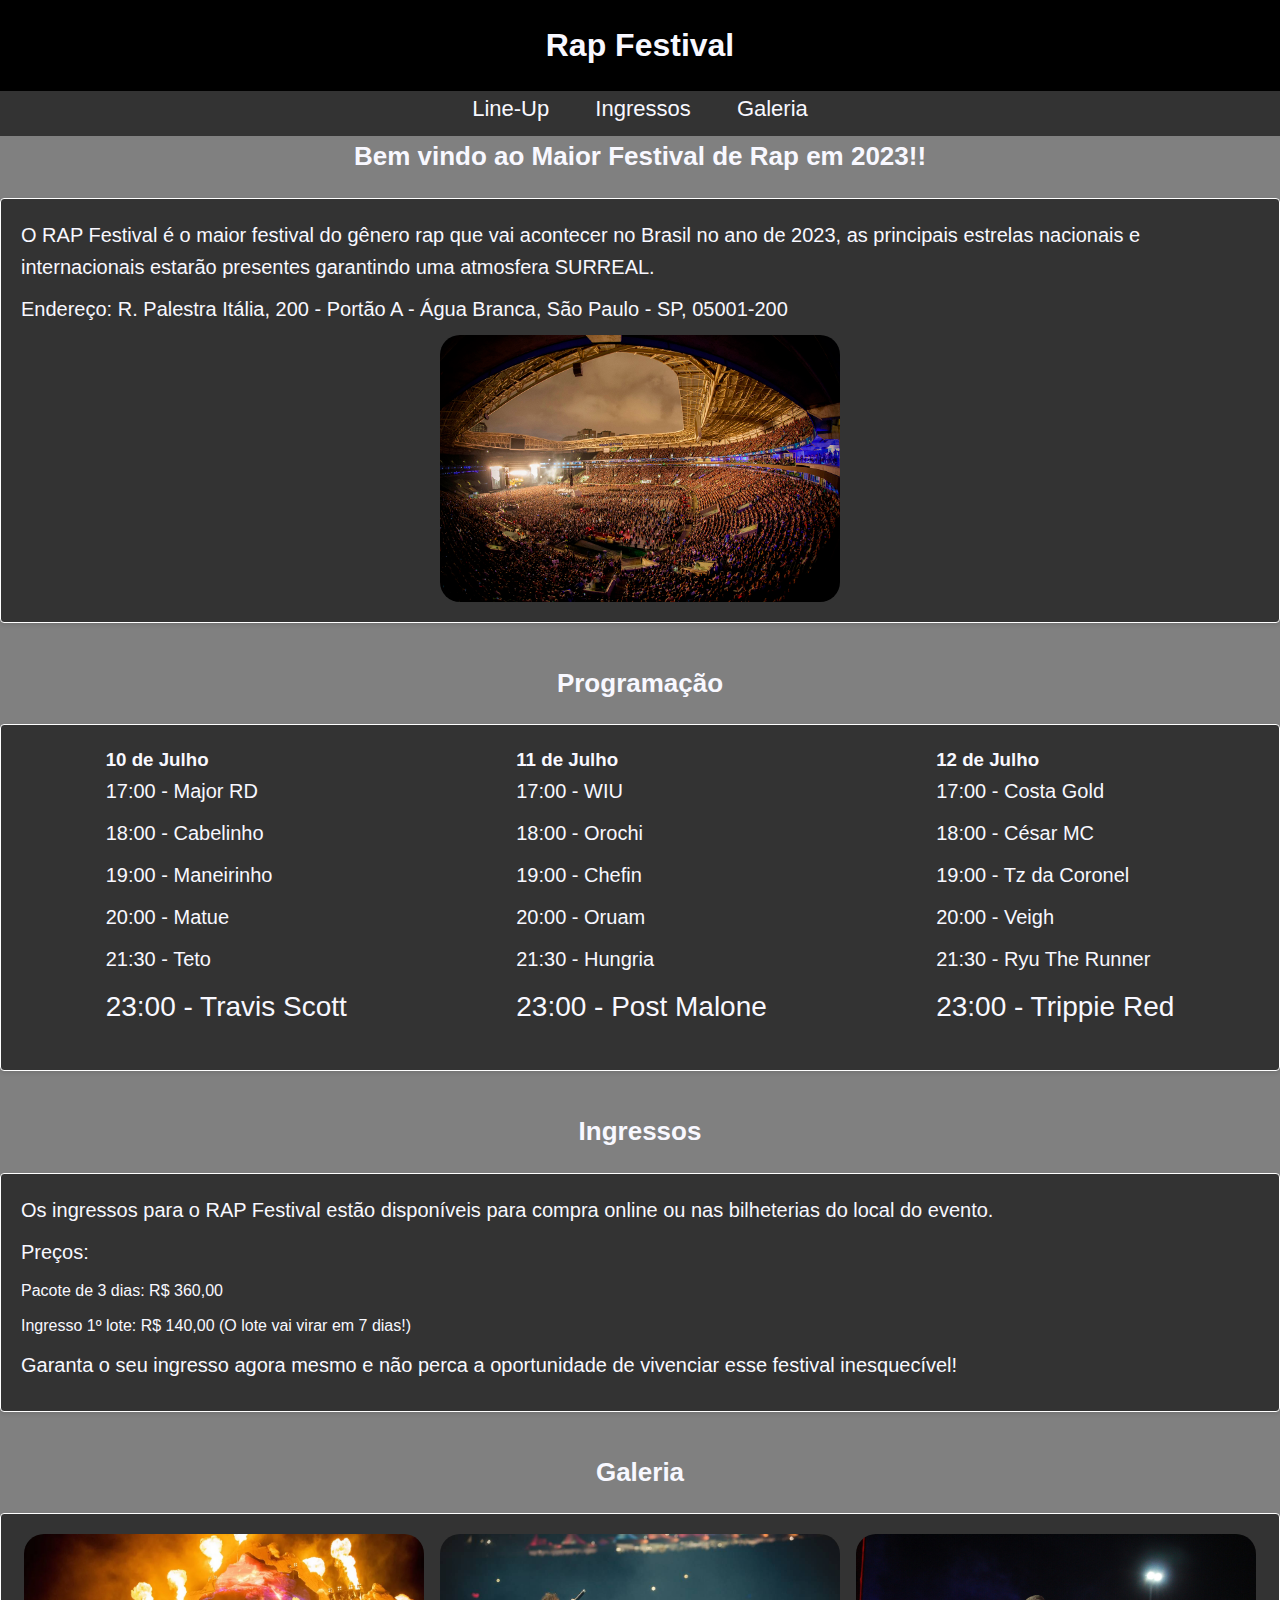
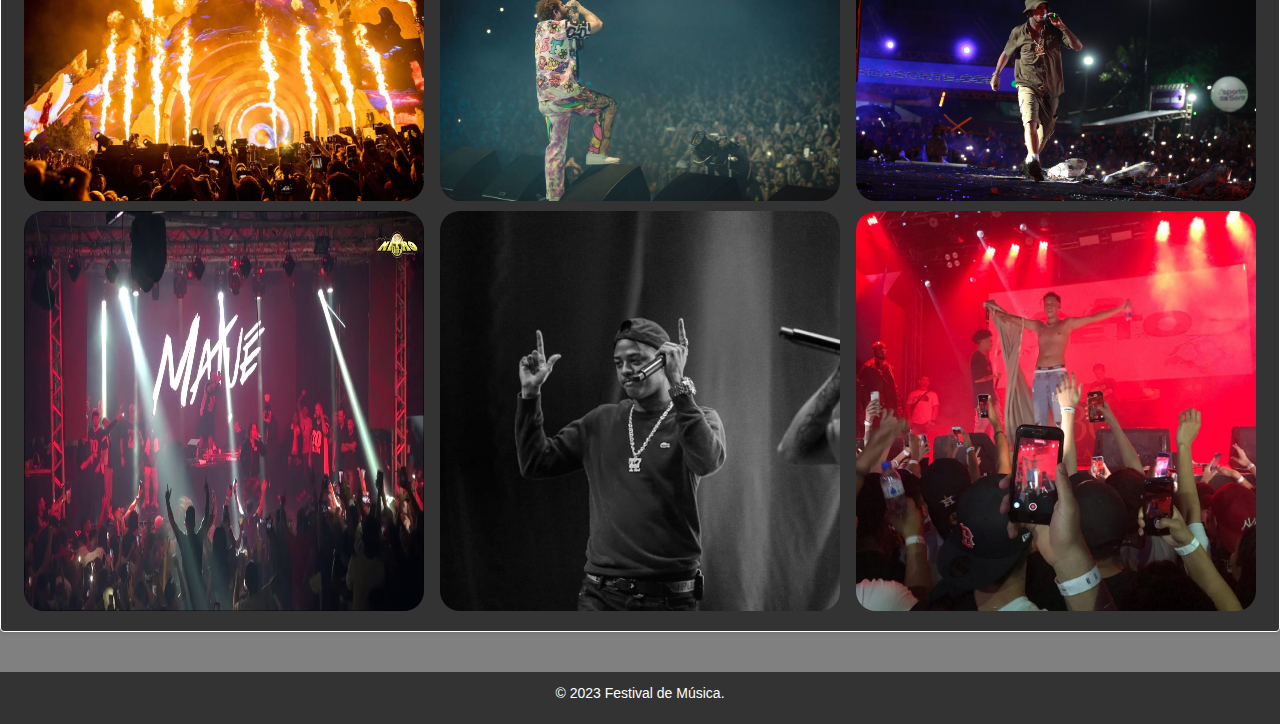
<file: Projeto2/index.html>
<!DOCTYPE html>
<html lang="pt-br">
<head>
    <meta charset="UTF-8">
    <meta name="viewport" content="width=device-width, initial-scale=1.0">
    <title>Rap Festival</title>
</head>
<link rel="stylesheet" href="projeto2.css">
<body>
    <header>
        <h1>Rap Festival</h1>
    </header>

    <nav>
        <ul>
            <li>
                <a href="#lineup">Line-Up</a>
                <a href="#ingressos">Ingressos</a> 
                <a href="#galeria">Galeria</a>
            </li>
        </ul>
    </nav>

    <section id="about">
        <h2>Bem vindo ao Maior Festival de Rap em 2023!!</h2>
        <div class="info">
            <p>
                O RAP Festival é o maior festival do gênero rap que vai acontecer no Brasil no ano de 2023, as principais estrelas nacionais e internacionais estarão presentes garantindo uma atmosfera SURREAL.
            </p>
            <p>Endereço: R. Palestra Itália, 200 - Portão A - Água Branca, São Paulo - SP, 05001-200</p>
            <img src="allianz.jpeg" alt="Allianz">
        </div>
    </section>

    <section id="lineup" class="line">
        <h2>Programação</h2>
        <ul class="lineu">
            <li>
                <h3>10 de Julho</h3>
                <p>17:00 - Major RD</p>
                <p>18:00 - Cabelinho</p>
                <p>19:00 - Maneirinho</p>
                <p>20:00 - Matue</p>
                <p>21:30 - Teto</p>
                <p class="foco">23:00 - Travis Scott</p>
            </li>
            <li>
                <h3>11 de Julho</h3>
                <p>17:00 - WIU</p>
                <p>18:00 - Orochi</p>
                <p>19:00 - Chefin</p>
                <p>20:00 - Oruam</p>
                <p>21:30 - Hungria</p>
                <p class="foco">23:00 - Post Malone</p>
            </li>
            <li>
                <h3>12 de Julho</h3>
                <p>17:00 - Costa Gold</p>
                <p>18:00 - César MC</p>
                <p>19:00 - Tz da Coronel</p>
                <p>20:00 - Veigh</p>
                <p>21:30 - Ryu The Runner</p>
                <p class="foco">23:00 - Trippie Red</p>
            </li>
        </ul>
    </section>

    <section id="ingressos">
        <h2>Ingressos</h2>
        <div class="ingre">
            <p>
                Os ingressos para o RAP Festival estão disponíveis para compra online ou nas bilheterias do local do
                evento.
            </p>
            <p>Preços:</p>
            <ul>
                <li>Pacote de 3 dias: R$ 360,00</li>
                <li>Ingresso 1º lote: R$ 140,00 (O lote vai virar em 7 dias!)</li>
            </ul>
            <p>
                Garanta o seu ingresso agora mesmo e não perca a oportunidade de vivenciar esse festival inesquecível!
            </p>
        </div>
    </section>

    <section id="galeria">
        <h2>Galeria</h2>
        <div class="gallery">
            <img src="travis.webp" alt="Travis">
            <img src="post.jpg" alt="Post">
            <img src="veigh.jpg" alt="Veigh">
            <img src="matue.jpg" alt="Matue">
            <img src="tz.jpg" alt="Tz">
            <img src="Teto.jpg" alt="Teto">

        </div>
    </section>

    <footer>
        <p>&copy; 2023 Festival de Música.
</file>
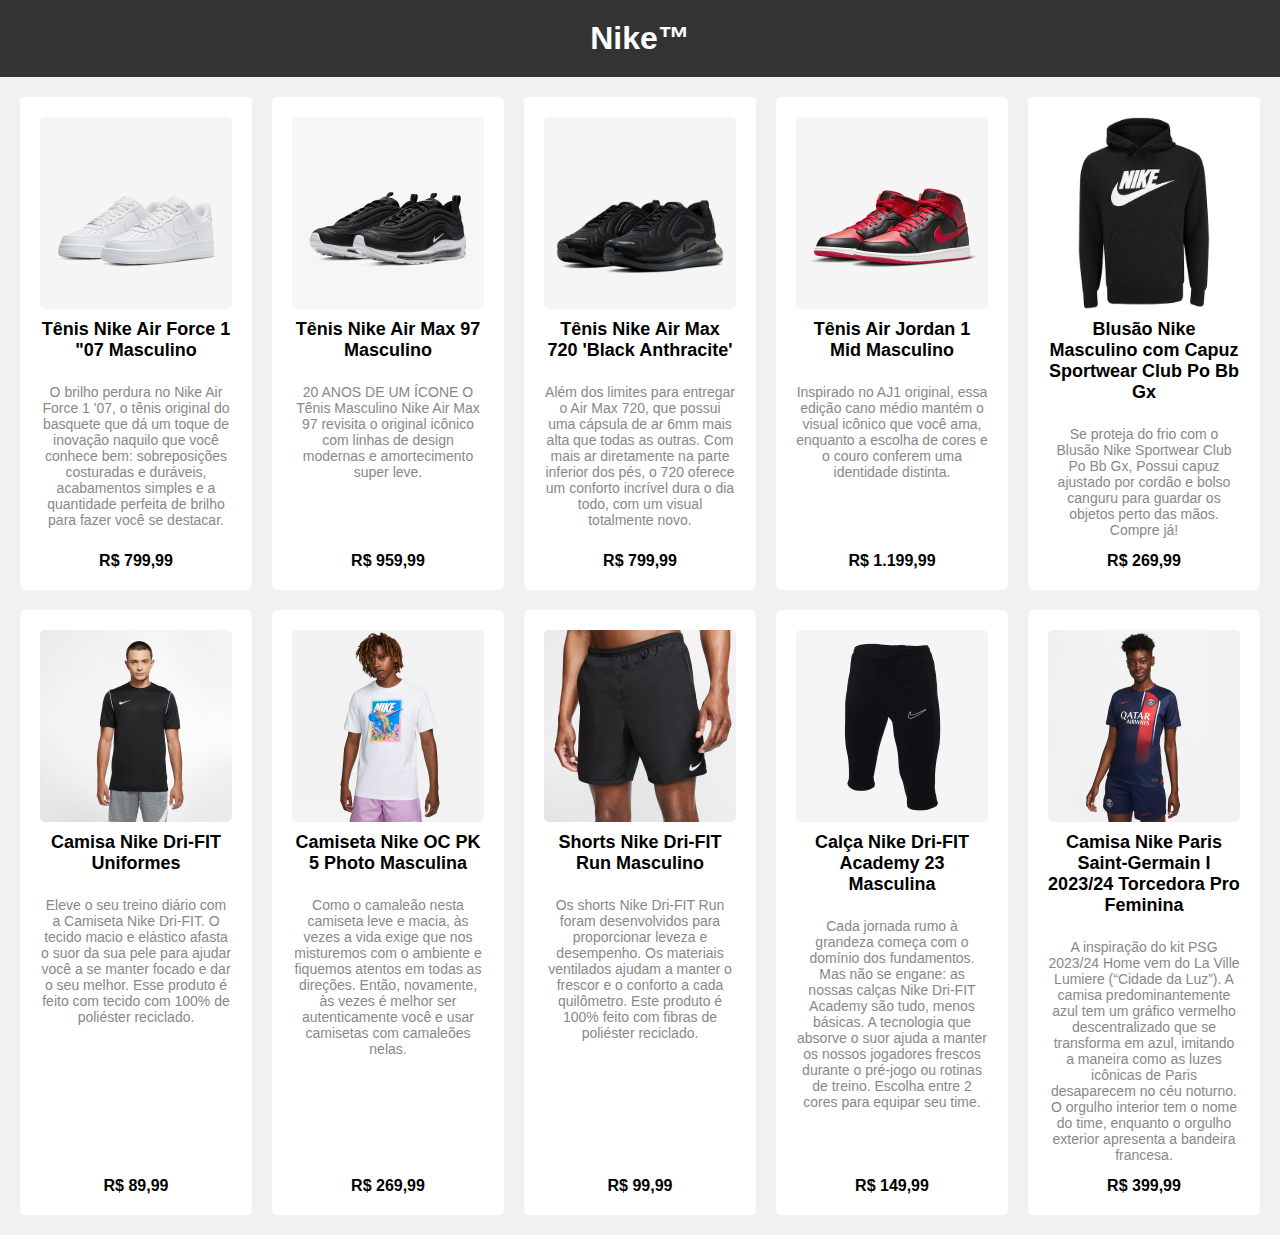
<file: Projeto3/index.html>
<!DOCTYPE html>
<html lang="pt-br">
<head>
    <meta charset="UTF-8">
    <meta name="viewport" content="width=device-width, initial-scale=1.0">
    <title>Nike</title>
</head>
<link rel="stylesheet" href="projeto3.css">
<body>
  <header>
    <h1>Nike™</h1>
  </header>

  <div class="product-grid">
    <div class="product-item">
      <img src="airf1.avif" alt="AirForce1">
      <h3>Tênis Nike Air Force 1 "07 Masculino</h3>
      <p>O brilho perdura no Nike Air Force 1 '07, o tênis original do basquete que dá um toque de inovação naquilo que você conhece bem: sobreposições costuradas e duráveis, acabamentos simples e a quantidade perfeita de brilho para fazer você se destacar.</p>
      <span class="price">R$ 799,99</span>
    </div>
    <div class="product-item">
      <img src="airmax97.webp" alt="AirMax97">
      <h3>Tênis Nike Air Max 97 Masculino</h3>
      <p>20 ANOS DE UM ÍCONE


        O Tênis Masculino Nike Air Max 97 revisita o original icônico com linhas de design modernas e amortecimento super leve.
    </p>
      <span class="price">R$ 959,99</span>
    </div>
    <div class="product-item">
      <img src="AirMax720.jpg" alt="AirMax720">
      <h3>Tênis Nike Air Max 720 'Black Anthracite'</h3>
      <p>Além dos limites para entregar o Air Max 720, que possui uma cápsula de ar 6mm mais alta que todas as outras. Com mais ar diretamente na parte inferior dos pés, o 720 oferece um conforto incrível dura o dia todo, com um visual totalmente novo.</p>
      <span class="price">R$ 799,99</span>
    </div>
    <div class="product-item">
      <img src="AirJordan1.avif" alt="Air Jordan 1">
      <h3>Tênis Air Jordan 1 Mid Masculino</h3>
      <p>Inspirado no AJ1 original, essa edição cano médio mantém o visual icônico que você ama, enquanto a escolha de cores e o couro conferem uma identidade distinta.</p>
      <span class="price">R$ 1.199,99</span>
    </div>
    <div class="product-item">
        <img src="blusao.avif" alt="MoletomNike">
        <h3>Blusão Nike Masculino com Capuz Sportwear Club Po Bb Gx</h3>
        <p>Se proteja do frio com o Blusão Nike Sportwear Club Po Bb Gx,
 
            Possui capuz ajustado por cordão e bolso canguru para guardar os objetos perto das mãos.
             
            Compre já!</p>
        <span class="price">R$ 269,99</span>
      </div>
      <div class="product-item">
        <img src="Camisa.avif" alt="Camisa Nike">
        <h3>Camisa Nike Dri-FIT Uniformes</h3>
        <p>Eleve o seu treino diário com a Camiseta Nike Dri-FIT. O tecido macio e elástico afasta o suor da sua pele para ajudar você a se manter focado e dar o seu melhor. Esse produto é feito com tecido com 100% de poliéster reciclado.</p>
        <span class="price">R$ 89,99</span>
      </div>
      <div class="product-item">
        <img src="Camisa2.avif" alt="Camisa 2 Nike">
        <h3>Camiseta Nike OC PK 5 Photo Masculina</h3>
        <p>Como o camaleão nesta camiseta leve e macia, às vezes a vida exige que nos misturemos com o ambiente e fiquemos atentos em todas as direções. Então, novamente, às vezes é melhor ser autenticamente você e usar camisetas com camaleões nelas.</p>
        <span class="price">R$ 269,99</span>
      </div>
      <div class="product-item">
        <img src="Short.avif" alt="Short Nike">
        <h3>Shorts Nike Dri-FIT Run Masculino</h3>
        <p>Os shorts Nike Dri-FIT Run foram desenvolvidos para proporcionar leveza e desempenho. Os materiais ventilados ajudam a manter o frescor e o conforto a cada quilômetro. Este produto é 100% feito com fibras de poliéster reciclado.</p>
        <span class="price">R$ 99,99</span>
      </div>
      <div class="product-item">
        <img src="calca.avif" alt="Calça Nike">
        <h3>Calça Nike Dri-FIT Academy 23 Masculina</h3>
        <p>Cada jornada rumo à grandeza começa com o domínio dos fundamentos. Mas não se engane: as nossas calças Nike Dri-FIT Academy são tudo, menos básicas. A tecnologia que absorve o suor ajuda a manter os nossos jogadores frescos durante o pré-jogo ou rotinas de treino. Escolha entre 2 cores para equipar seu time.</p>
        <span class="price">R$ 149,99</span>
      </div>
      <div class="product-item">
        <img src="psg.avif" alt="Camisa Psg">
        <h3>Camisa Nike Paris Saint-Germain I 2023/24 Torcedora Pro Feminina</h3>
        <p>A inspiração do kit PSG 2023/24 Home vem do La Ville Lumiere (“Cidade da Luz”). A camisa predominantemente azul tem um gráfico vermelho descentralizado que se transforma em azul, imitando a maneira como as luzes icônicas de Paris desaparecem no céu noturno. O orgulho interior tem o nome do time, enquanto o orgulho exterior apresenta a bandeira francesa.</p>
        <span class="price">R$ 399,99</span>
      </div>
      </div>
  </div>
</body>
</html>
</file>
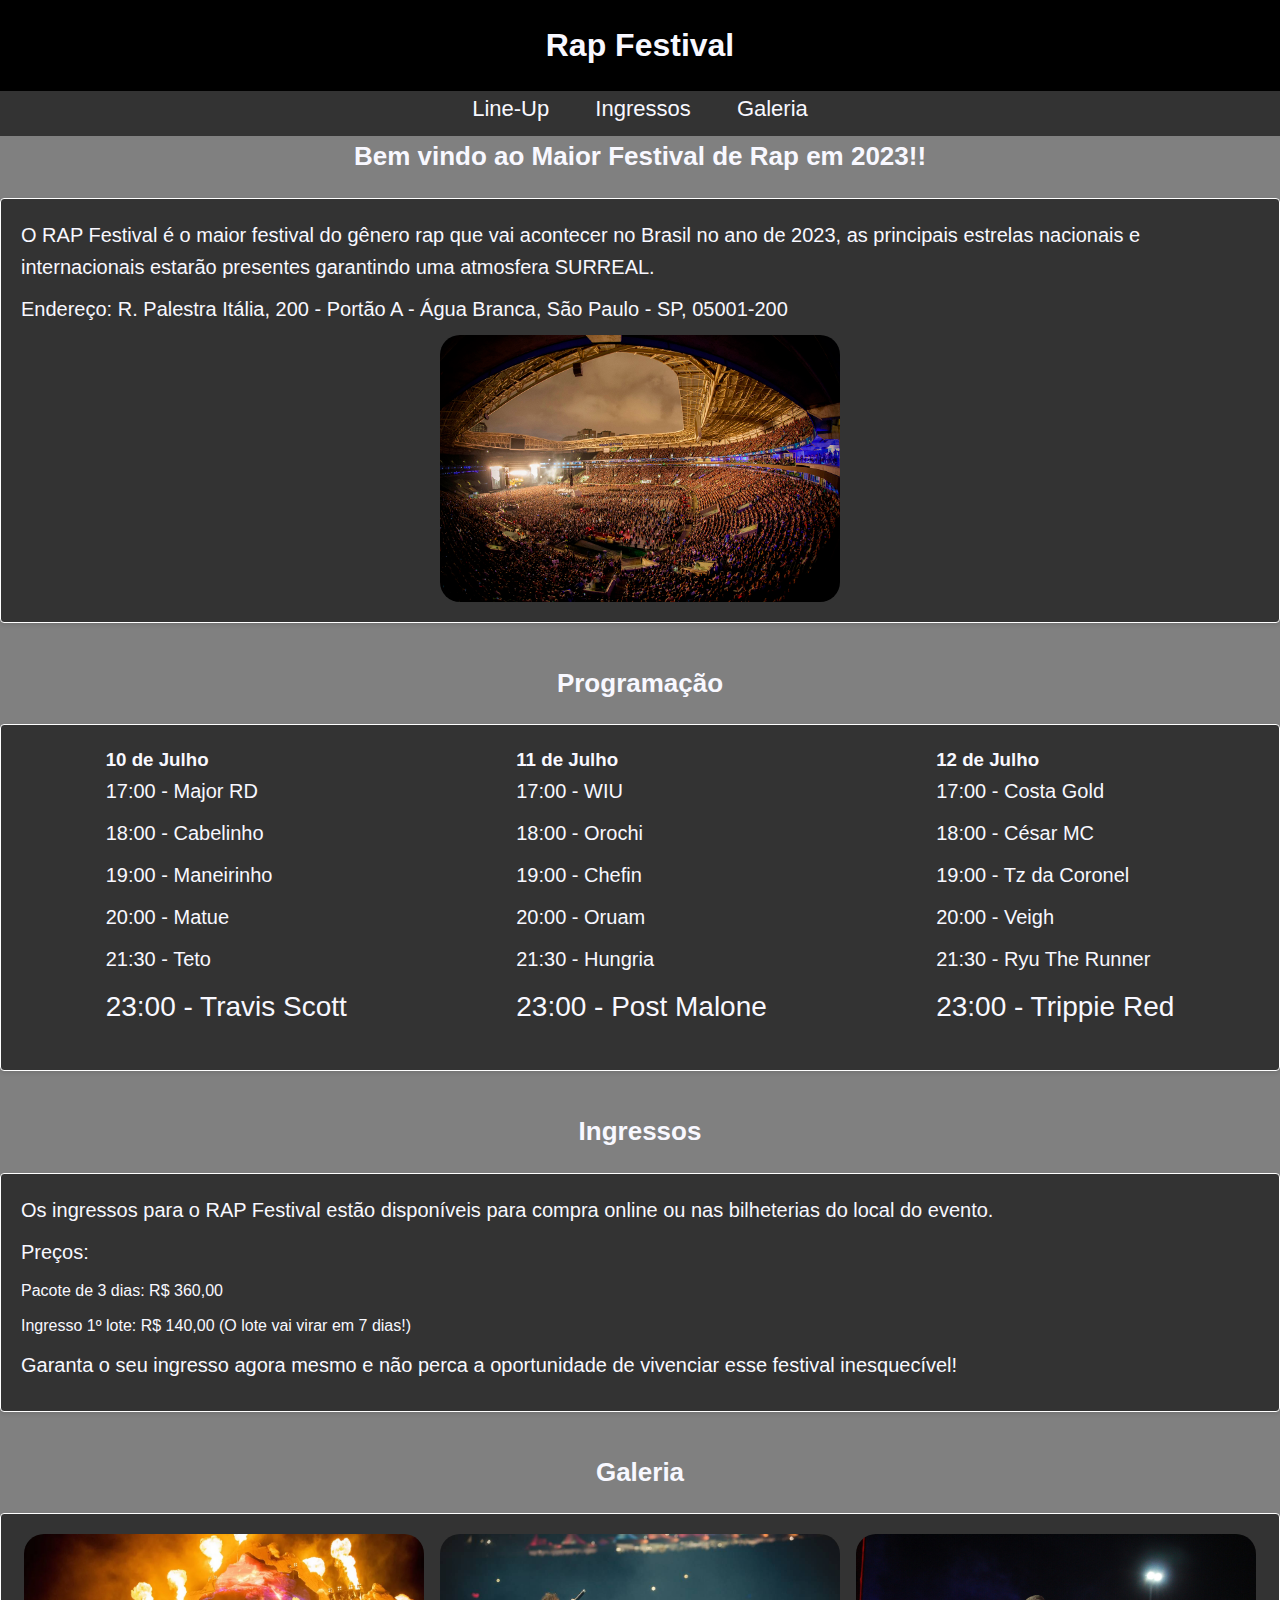
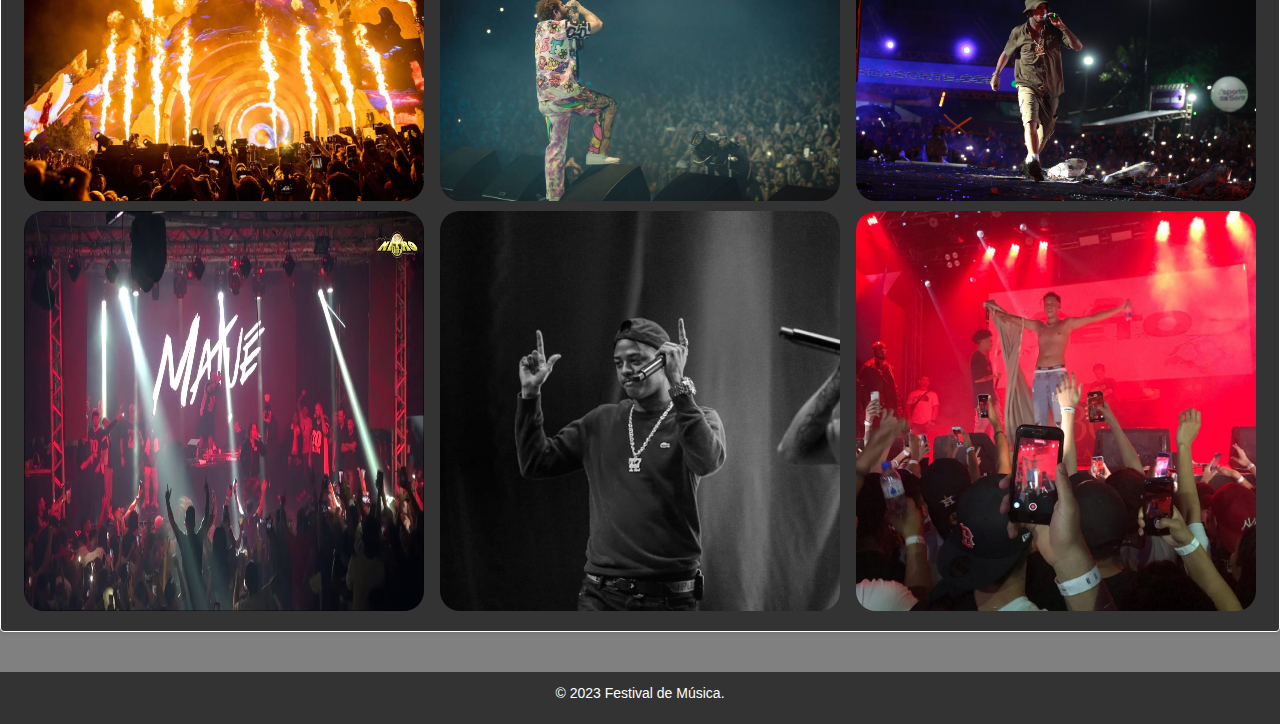
<file: Projeto2/projeto2.html>
<!DOCTYPE html>
<html lang="pt-br">
<head>
    <meta charset="UTF-8">
    <meta name="viewport" content="width=device-width, initial-scale=1.0">
    <title>Rap Festival</title>
</head>
<link rel="stylesheet" href="projeto2.css">
<body>
    <header>
        <h1>Rap Festival</h1>
    </header>

    <nav>
        <ul>
            <li>
                <a href="#lineup">Line-Up</a>
                <a href="#ingressos">Ingressos</a> 
                <a href="#galeria">Galeria</a>
            </li>
        </ul>
    </nav>

    <section id="about">
        <h2>Bem vindo ao Maior Festival de Rap em 2023!!</h2>
        <div class="info">
            <p>
                O RAP Festival é o maior festival do gênero rap que vai acontecer no Brasil no ano de 2023, as principais estrelas nacionais e internacionais estarão presentes garantindo uma atmosfera SURREAL.
            </p>
            <p>Endereço: R. Palestra Itália, 200 - Portão A - Água Branca, São Paulo - SP, 05001-200</p>
            <img src="allianz.jpeg" alt="Allianz">
        </div>
    </section>

    <section id="lineup" class="line">
        <h2>Programação</h2>
        <ul class="lineu">
            <li>
                <h3>10 de Julho</h3>
                <p>17:00 - Major RD</p>
                <p>18:00 - Cabelinho</p>
                <p>19:00 - Maneirinho</p>
                <p>20:00 - Matue</p>
                <p>21:30 - Teto</p>
                <p class="foco">23:00 - Travis Scott</p>
            </li>
            <li>
                <h3>11 de Julho</h3>
                <p>17:00 - WIU</p>
                <p>18:00 - Orochi</p>
                <p>19:00 - Chefin</p>
                <p>20:00 - Oruam</p>
                <p>21:30 - Hungria</p>
                <p class="foco">23:00 - Post Malone</p>
            </li>
            <li>
                <h3>12 de Julho</h3>
                <p>17:00 - Costa Gold</p>
                <p>18:00 - César MC</p>
                <p>19:00 - Tz da Coronel</p>
                <p>20:00 - Veigh</p>
                <p>21:30 - Ryu The Runner</p>
                <p class="foco">23:00 - Trippie Red</p>
            </li>
        </ul>
    </section>

    <section id="ingressos">
        <h2>Ingressos</h2>
        <div class="ingre">
            <p>
                Os ingressos para o RAP Festival estão disponíveis para compra online ou nas bilheterias do local do
                evento.
            </p>
            <p>Preços:</p>
            <ul>
                <li>Pacote de 3 dias: R$ 360,00</li>
                <li>Ingresso 1º lote: R$ 140,00 (O lote vai virar em 7 dias!)</li>
            </ul>
            <p>
                Garanta o seu ingresso agora mesmo e não perca a oportunidade de vivenciar esse festival inesquecível!
            </p>
        </div>
    </section>

    <section id="galeria">
        <h2>Galeria</h2>
        <div class="gallery">
            <img src="travis.webp" alt="Travis">
            <img src="post.jpg" alt="Post">
            <img src="veigh.jpg" alt="Veigh">
            <img src="matue.jpg" alt="Matue">
            <img src="tz.jpg" alt="Tz">
            <img src="Teto.jpg" alt="Teto">

        </div>
    </section>

    <footer>
        <p>&copy; 2023 Festival de Música.
</file>
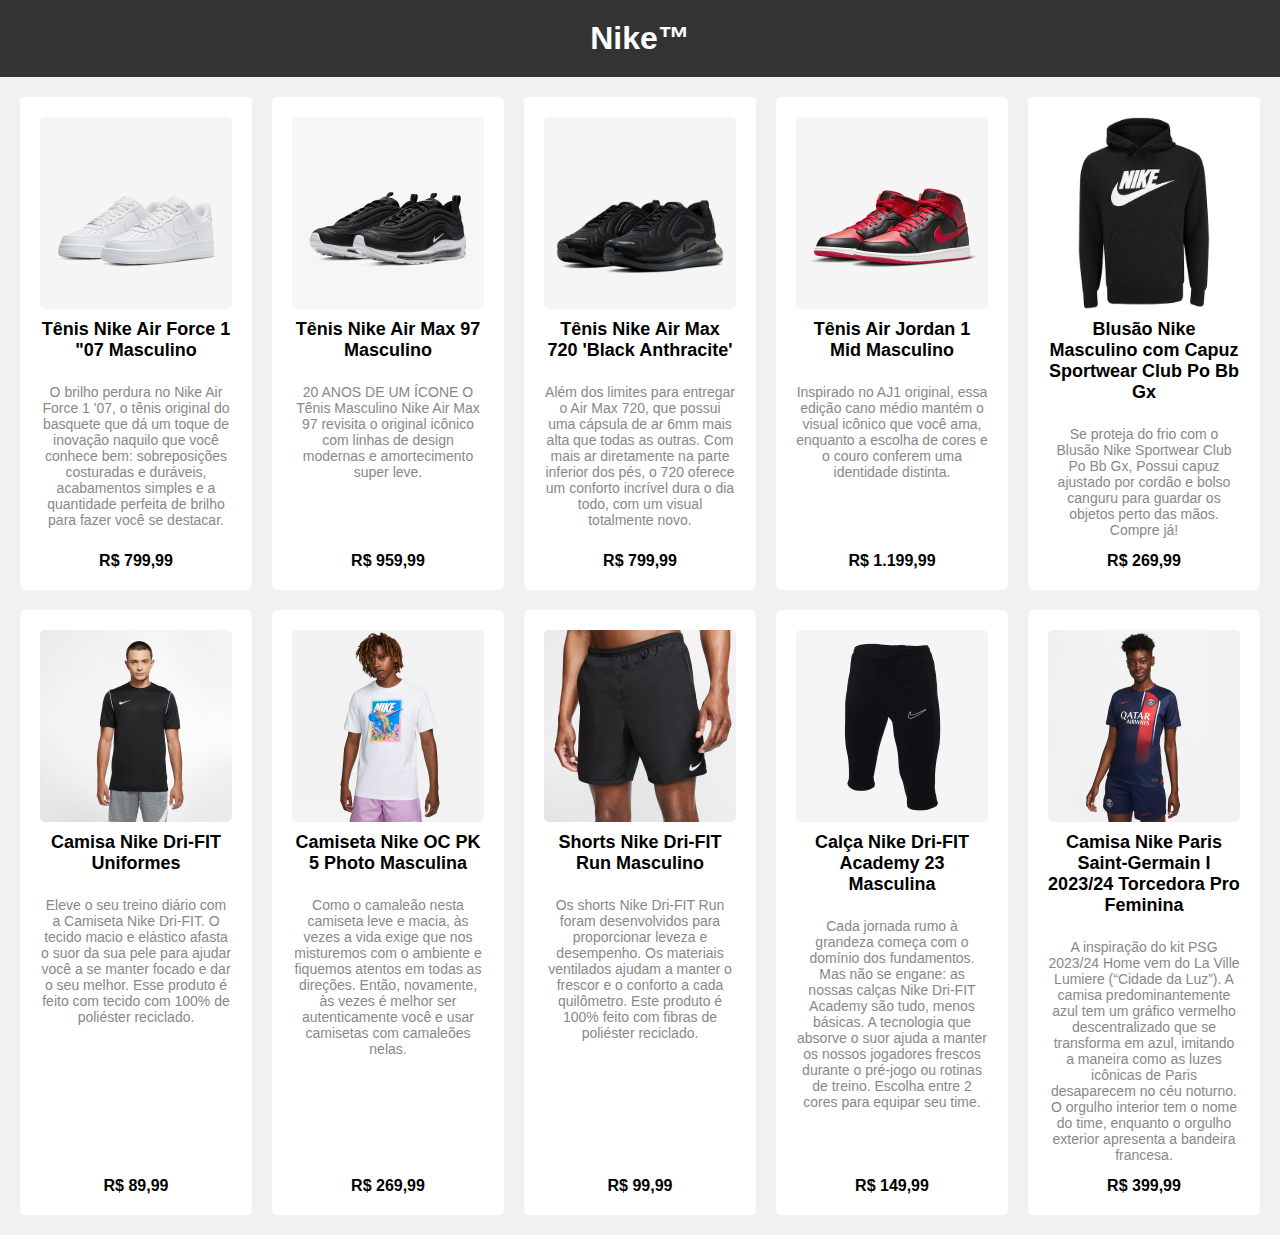
<file: Projeto3/projeto3.html>
<!DOCTYPE html>
<html lang="pt-br">
<head>
    <meta charset="UTF-8">
    <meta name="viewport" content="width=device-width, initial-scale=1.0">
    <title>Nike</title>
</head>
<link rel="stylesheet" href="projeto3.css">
<body>
  <header>
    <h1>Nike™</h1>
  </header>

  <div class="product-grid">
    <div class="product-item">
      <img src="airf1.avif" alt="AirForce1">
      <h3>Tênis Nike Air Force 1 "07 Masculino</h3>
      <p>O brilho perdura no Nike Air Force 1 '07, o tênis original do basquete que dá um toque de inovação naquilo que você conhece bem: sobreposições costuradas e duráveis, acabamentos simples e a quantidade perfeita de brilho para fazer você se destacar.</p>
      <span class="price">R$ 799,99</span>
    </div>
    <div class="product-item">
      <img src="airmax97.webp" alt="AirMax97">
      <h3>Tênis Nike Air Max 97 Masculino</h3>
      <p>20 ANOS DE UM ÍCONE


        O Tênis Masculino Nike Air Max 97 revisita o original icônico com linhas de design modernas e amortecimento super leve.
    </p>
      <span class="price">R$ 959,99</span>
    </div>
    <div class="product-item">
      <img src="AirMax720.jpg" alt="AirMax720">
      <h3>Tênis Nike Air Max 720 'Black Anthracite'</h3>
      <p>Além dos limites para entregar o Air Max 720, que possui uma cápsula de ar 6mm mais alta que todas as outras. Com mais ar diretamente na parte inferior dos pés, o 720 oferece um conforto incrível dura o dia todo, com um visual totalmente novo.</p>
      <span class="price">R$ 799,99</span>
    </div>
    <div class="product-item">
      <img src="AirJordan1.avif" alt="Air Jordan 1">
      <h3>Tênis Air Jordan 1 Mid Masculino</h3>
      <p>Inspirado no AJ1 original, essa edição cano médio mantém o visual icônico que você ama, enquanto a escolha de cores e o couro conferem uma identidade distinta.</p>
      <span class="price">R$ 1.199,99</span>
    </div>
    <div class="product-item">
        <img src="blusao.avif" alt="MoletomNike">
        <h3>Blusão Nike Masculino com Capuz Sportwear Club Po Bb Gx</h3>
        <p>Se proteja do frio com o Blusão Nike Sportwear Club Po Bb Gx,
 
            Possui capuz ajustado por cordão e bolso canguru para guardar os objetos perto das mãos.
             
            Compre já!</p>
        <span class="price">R$ 269,99</span>
      </div>
      <div class="product-item">
        <img src="Camisa.avif" alt="Camisa Nike">
        <h3>Camisa Nike Dri-FIT Uniformes</h3>
        <p>Eleve o seu treino diário com a Camiseta Nike Dri-FIT. O tecido macio e elástico afasta o suor da sua pele para ajudar você a se manter focado e dar o seu melhor. Esse produto é feito com tecido com 100% de poliéster reciclado.</p>
        <span class="price">R$ 89,99</span>
      </div>
      <div class="product-item">
        <img src="Camisa2.avif" alt="Camisa 2 Nike">
        <h3>Camiseta Nike OC PK 5 Photo Masculina</h3>
        <p>Como o camaleão nesta camiseta leve e macia, às vezes a vida exige que nos misturemos com o ambiente e fiquemos atentos em todas as direções. Então, novamente, às vezes é melhor ser autenticamente você e usar camisetas com camaleões nelas.</p>
        <span class="price">R$ 269,99</span>
      </div>
      <div class="product-item">
        <img src="Short.avif" alt="Short Nike">
        <h3>Shorts Nike Dri-FIT Run Masculino</h3>
        <p>Os shorts Nike Dri-FIT Run foram desenvolvidos para proporcionar leveza e desempenho. Os materiais ventilados ajudam a manter o frescor e o conforto a cada quilômetro. Este produto é 100% feito com fibras de poliéster reciclado.</p>
        <span class="price">R$ 99,99</span>
      </div>
      <div class="product-item">
        <img src="calca.avif" alt="Calça Nike">
        <h3>Calça Nike Dri-FIT Academy 23 Masculina</h3>
        <p>Cada jornada rumo à grandeza começa com o domínio dos fundamentos. Mas não se engane: as nossas calças Nike Dri-FIT Academy são tudo, menos básicas. A tecnologia que absorve o suor ajuda a manter os nossos jogadores frescos durante o pré-jogo ou rotinas de treino. Escolha entre 2 cores para equipar seu time.</p>
        <span class="price">R$ 149,99</span>
      </div>
      <div class="product-item">
        <img src="psg.avif" alt="Camisa Psg">
        <h3>Camisa Nike Paris Saint-Germain I 2023/24 Torcedora Pro Feminina</h3>
        <p>A inspiração do kit PSG 2023/24 Home vem do La Ville Lumiere (“Cidade da Luz”). A camisa predominantemente azul tem um gráfico vermelho descentralizado que se transforma em azul, imitando a maneira como as luzes icônicas de Paris desaparecem no céu noturno. O orgulho interior tem o nome do time, enquanto o orgulho exterior apresenta a bandeira francesa.</p>
        <span class="price">R$ 399,99</span>
      </div>
      </div>
  </div>
</body>
</html>
</file>
<file: Projeto2/projeto2.css>
* {
    margin: 0;
    padding: 0;
    box-sizing: border-box;

    color: ghostwhite ;
    font-family: 'Gill Sans', 'Gill Sans MT', Calibri, 'Trebuchet MS', sans-serif;
}

body {
    font-family: Arial, sans-serif;
    line-height: 1.6;
    background-color:grey;
}

.container {
    max-width: 960px;
    margin: 0 auto;
    padding: 20px;
}

header {
    background-color: black;
    padding: 20px;
    text-align: center;
}

header h1 {
    font-size: 32px;
    margin: 0;
}

section {
    margin-bottom: 40px;
    border: 1px white;
}

h2 {
    font-size: 26px;
    margin-bottom: 20px;
    text-align: center;
}

p {
    margin-bottom: 10px;
    font-size: 20px;
}

ul {
    list-style-type: none;
    margin-bottom: 10px;
    background-color: #333;
}

li {
    margin-bottom: 10px;

}

.gallery {
    display: grid;
    grid-template-columns: repeat(3, 1fr);
    grid-gap: 10px;
}

footer {
    background-color: #333;
    padding: 10px;
    text-align: center;
}

footer p {
    color: #fff;
    font-size: 14px;
}

nav {
    background-color: grey;
}

nav ul {
    margin: 0;
    padding: 0;
    list-style-type: none;
    overflow: hidden;
    text-align: center;
}

nav ul li {
    font-size: 22px;
}

nav ul li a {
    text-decoration: none;
    padding: 15px 20px;
    transition: background-color 0.3s ease;
    text-align: center;
}

nav ul li a:hover {
    background-color: rgba(255, 255, 255, 0.5);
}

.lineu{
    display: flex;
    padding: 10px;
    margin: 0px;
    justify-content: space-around;
    margin-bottom: 30px;
    border: 1px solid white;
    border-radius: 4px;
    padding: 20px;
    box-shadow: 0 2px 4px rgba(0, 0, 0, 0.1);
    transition: transform 0.3s ease;
}

.foco{
    font-size: 28px;
}

.ingre{
    padding: 10px;
    margin: 0px;
    margin-bottom: 30px;
    border: 1px solid white;
    border-radius: 4px;
    padding: 20px;
    box-shadow: 0 2px 4px rgba(0, 0, 0, 0.1);
    transition: transform 0.3s ease;
    background-color: #333;
}

.gallery{
    padding: 10px;
    margin: 0px;
    margin-bottom: 30px;
    border: 1px solid white;
    border-radius: 4px;
    padding: 20px;
    box-shadow: 0 2px 4px rgba(0, 0, 0, 0.1);
    transition: transform 0.3s ease;
    background-color: #333;
}

.info{
    padding: 10px;
    margin: 0px;
    margin-bottom: 30px;
    border: 1px solid white;
    border-radius: 4px;
    padding: 20px;
    box-shadow: 0 2px 4px rgba(0, 0, 0, 0.1);
    transition: transform 0.3s ease;
    background-color: #333;
}

img{
    width: 100%;
    max-width: 400px;
    height: 100%;
    border-top-left-radius: 4px;
    border-top-right-radius: 4px;
    display: block;
    margin: 0 auto;
    border-radius: 20px;
}
</file>
<file: Projeto3/projeto3.css>
body {
      font-family: Arial, sans-serif;
      margin: 0;
      padding: 0;
      background-color: #f1f1f1;
    }
    header {
      background-color: #333;
      color: #fff;
      padding: 20px;
      text-align: center;
    }

    h1 {
      margin: 0;
    }
    .product-grid {
      display: grid;
      grid-template-columns: repeat(auto-fit, minmax(200px, 1fr));
      grid-gap: 20px;
      padding: 20px;
    }

    .product-item {
        background-color: #fff;
        border-radius: 5px;
        padding: 20px;
        text-align: center;
        display: flex;
        flex-direction: column;
        justify-content: space-between;
      }

    .product-item img {
      width: 100%;
      max-height: 200px;
      object-fit: cover;
      border-radius: 5px;
      transition: transform 0.3s ease;
    }

    .product-item img:hover {
      transform: scale(1.1);
    }

    .product-item h3 {
      margin-top: 10px;
      font-size: 18px;
    }

    .product-item p {
      margin-top: 5px;
      font-size: 14px;
      color: #888;
    }

    .product-item .price {
        margin-top: auto;
        font-size: 16px;
        font-weight: bold;
      }
    .price {
        margin-top: auto;
      }
</file>
